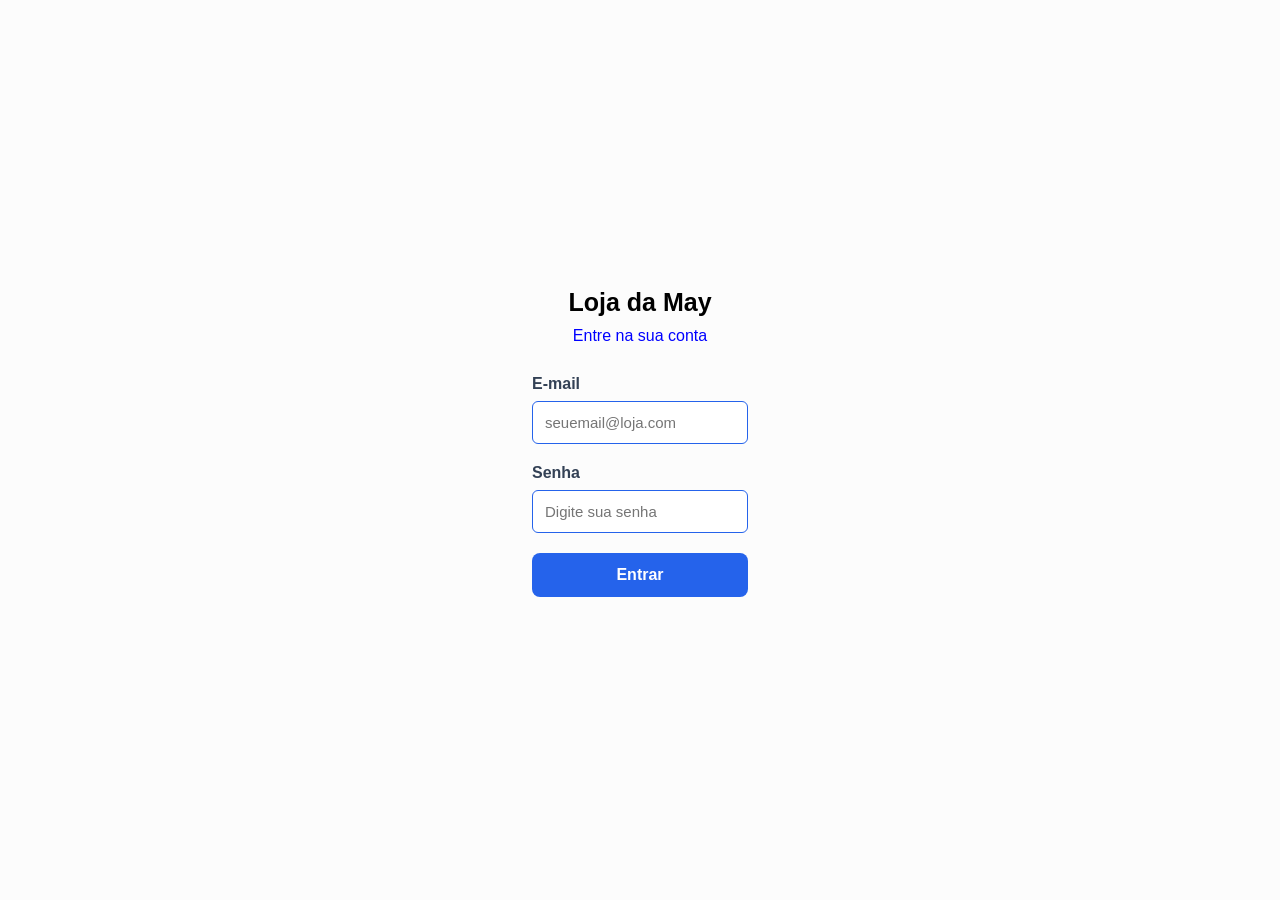
<file: frontend/index.html>
<!DOCTYPE html>
<html lang="en">
<head>
    <meta charset="UTF-8">
    <meta name="viewport" content="width=device-width, initial-scale=1.0">
    <title>Loja May | Login</title>
    <link rel="stylesheet" href="style.css">
</head>
<body>
    <main class="login-container">
        <div class="login-card">

            <h1> Loja da May </h1>
            <p class="subtitle"> Entre na sua conta </p>

            <form id="login-form">
                <div class="form-group">
                    <label for="email"> E-mail </label>
                    <input type="email" id="email" placeholder="seuemail@loja.com" required>
                </div>

                <div class="form-group">
                    <label for="password"> Senha </label>
                    <input type="password" id="password" placeholder="Digite sua senha" required>
                </div>

                <button type="submit"> Entrar </button>
                <p id="message" role="status"></p>
                
            </form>
            <script src="script.js"></script>
        </div>
    </main>

</body>
</html>
</file>
<file: frontend/style.css>
* {
    margin: 0;
    padding: 0;
    box-sizing: border-box;
}

body {
    font-family: Arial, Helvetica, sans-serif;
    background-color: rgb(252, 252, 252);
    min-height: 100vh;
}

.login-container {
    min-height: 100vh;
    display: flex;
    justify-content: center;
    align-items: center;
    padding: 20px;
}

h1 {
    color: rgb(0, 0, 0);
    font-size: 25px;
    text-align: center;
    margin-bottom: 10px;
}

.subtitle {
    color: blue;
    text-align: center;
    margin-bottom: 30px;
}

.form-group {
    margin-bottom: 20px;
}

label {
    display: block;
    color: #334155;
    font-weight: bold;
    margin-bottom: 8px;
}

input {
    width: 100%;
    padding: 12px;
    border: 1px solid #cbd5e1;
    border-radius: 6px;
    font-size: 15px;
}

input {
    outline: none;
    border-color: #2563eb;
}

button {
    display: block;
    width: 100%;
    padding: 13px;
    background: #2563eb;
    color: white;
    border: none;
    border-radius: 8px;
    font-size: 16px;
    font-weight: bold;
    cursor: pointer;
    box-sizing: border-box;

    /* Animação suave */
    transition: all 0.3s ease;
}

/* Efeito ao passar o mouse */
button:hover {
    background: #1d4ed8;
    box-shadow: 0 6px 15px rgba(37, 99, 235, 0.35);
    transform: translateY(-2px);
}

/* Efeito ao clicar */
button:active {
    transform: translateY(0);
    box-shadow: 0 2px 5px rgba(37, 99, 235, 0.25);
}

/* Destaque ao navegar pelo teclado */
button:focus-visible {
    outline: 3px solid #93c5fd;
    outline-offset: 3px;
}

button {
    background: #2563eb;
}

#message {
    margin-top: 15px;
    text-align: center;
    font-size: 14px;
}
</file>
